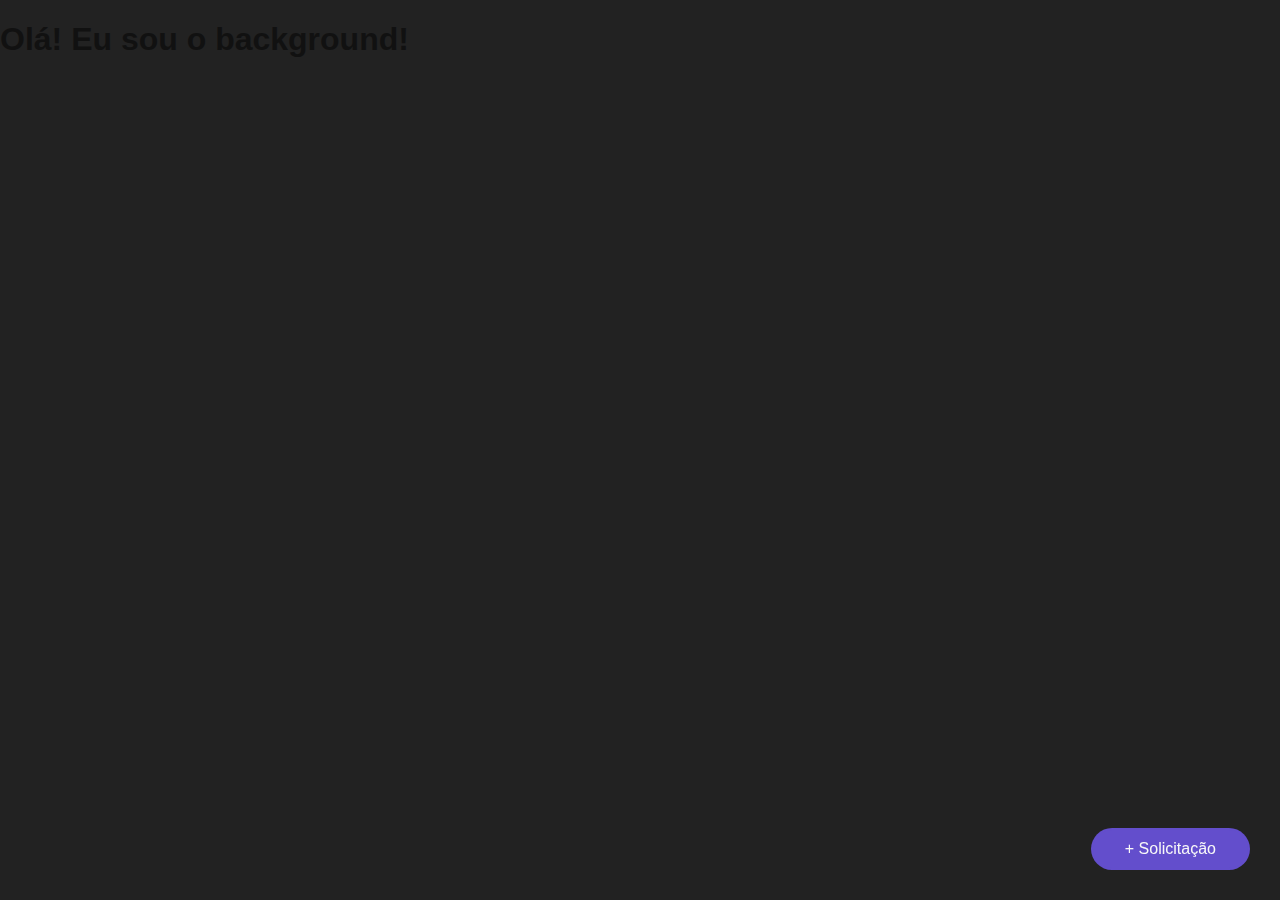
<file: Botão flutuante/index.html>
<!DOCTYPE html>
<html lang="en">
  <head>
    <meta charset="UTF-8" />
    <meta http-equiv="X-UA-Compatible" content="IE=edge" />
    <meta name="viewport" content="width=device-width, initial-scale=1.0" />
    <title>Document</title>
    <style>
      body {
        background: #222222;
        color: #111111;
        font-family: "Dosis", sans-serif;
        margin: 0;
      }
      button {
        border-radius: 50px;
        padding: 10px 32px;
        font-size: 16px;
        margin: 10px;
        transition: 0.3s ease-in-out;
      }

      .btn-flutuante {
        color: #f8f8f8;
        background: #634ecc;
        border: 2px solid #634eccdb;
        position: fixed;
        bottom: 20px;
        right: 20px;
        -webkit-animation: slide 2s cubic-bezier(0.455, 0.03, 0.515, 0.955)
          infinite alternate-reverse both;
        animation: slide 2s cubic-bezier(0.455, 0.03, 0.515, 0.955) infinite
          alternate-reverse both;
        z-index: 10;
      }
      .btn-flutuante:hover {
        color: #f8f8f8;
        background: #2a249a;
        border-color: #2a249a;
        box-shadow: 0 0 0 8px #2a249a5a;
      }

      @-webkit-keyframes slide {
        0% {
          -webkit-transform: translateY(0);
          transform: translateY(0);
        }
        100% {
          -webkit-transform: translateY(-10px);
          transform: translateY(-10px);
        }
      }
    </style>
  </head>
  <body>
    <h1>Olá! Eu sou o background!</h1>

    <button class="btn-flutuante">+ Solicitação</button>
  </body>
</html>
</file>
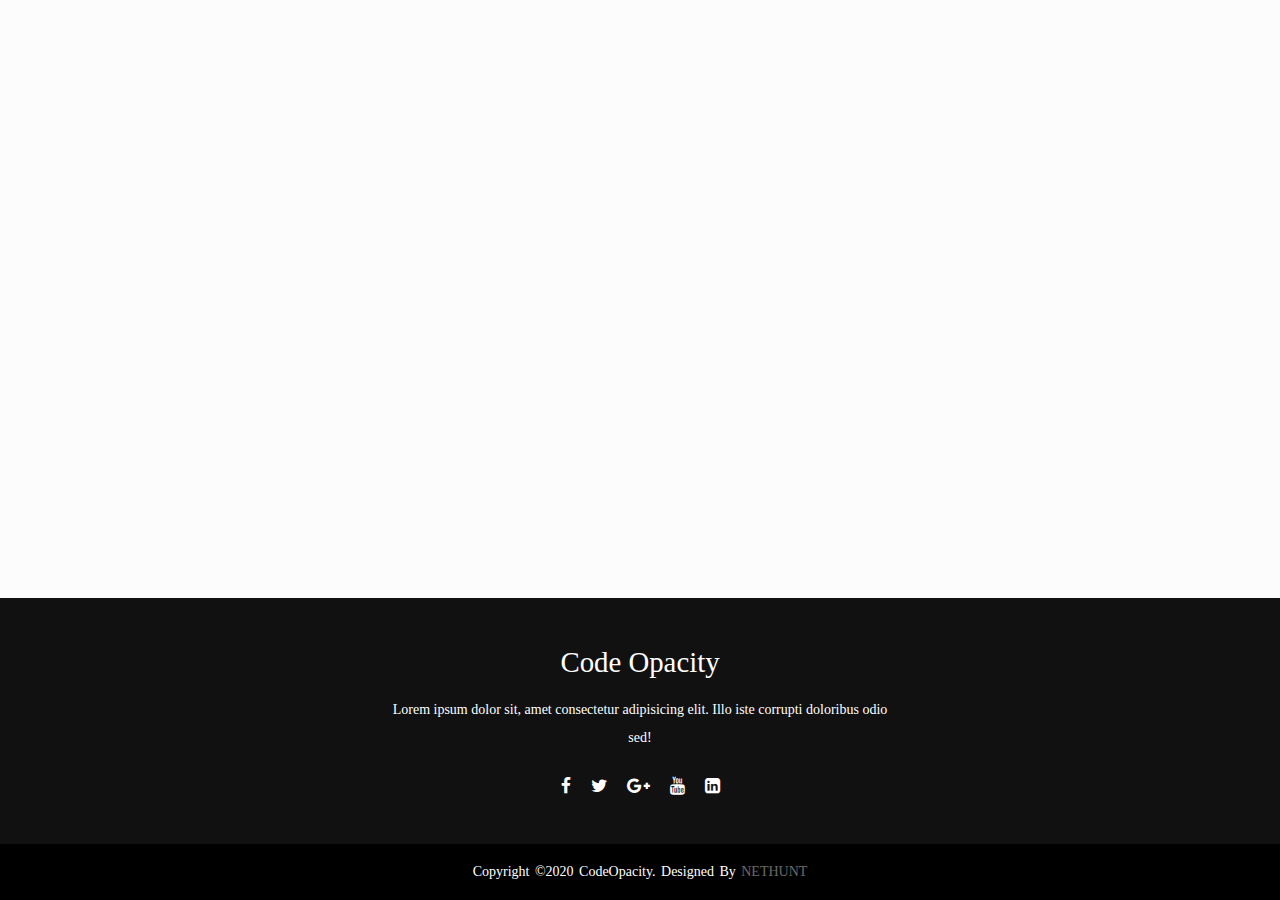
<file: footer-simples/index.html>
<!DOCTYPE html>
<html lang="en">
<head>
    <meta charset="UTF-8">
    <meta name="viewport" content="width=device-width, initial-scale=1.0">
    <title>footer</title>
    <link rel="stylesheet" href="style.css">
    <link rel="stylesheet" href="https://stackpath.bootstrapcdn.com/font-awesome/4.7.0/css/font-awesome.min.css">
</head>
<body>
    <footer>
        <div class="footer-content">
            <h3>code opacity</h3>
            <p>Lorem ipsum dolor sit, amet consectetur adipisicing elit. Illo iste corrupti doloribus odio sed!</p>
            <ul class="socials">
                <li><a href="#"><i class="fa fa-facebook"></i></a></li>
                <li><a href="#"><i class="fa fa-twitter"></i></a></li>
                <li><a href="#"><i class="fa fa-google-plus"></i></a></li>
                <li><a href="#"><i class="fa fa-youtube"></i></a></li>
                <li><a href="#"><i class="fa fa-linkedin-square"></i></a></li>
            </ul>
        </div>
        <div class="footer-bottom">
            <p>copyright &copy;2020 codeOpacity. designed by <span>nethunt</span></p>
        </div>
    </footer>
</body>
</html>
</file>
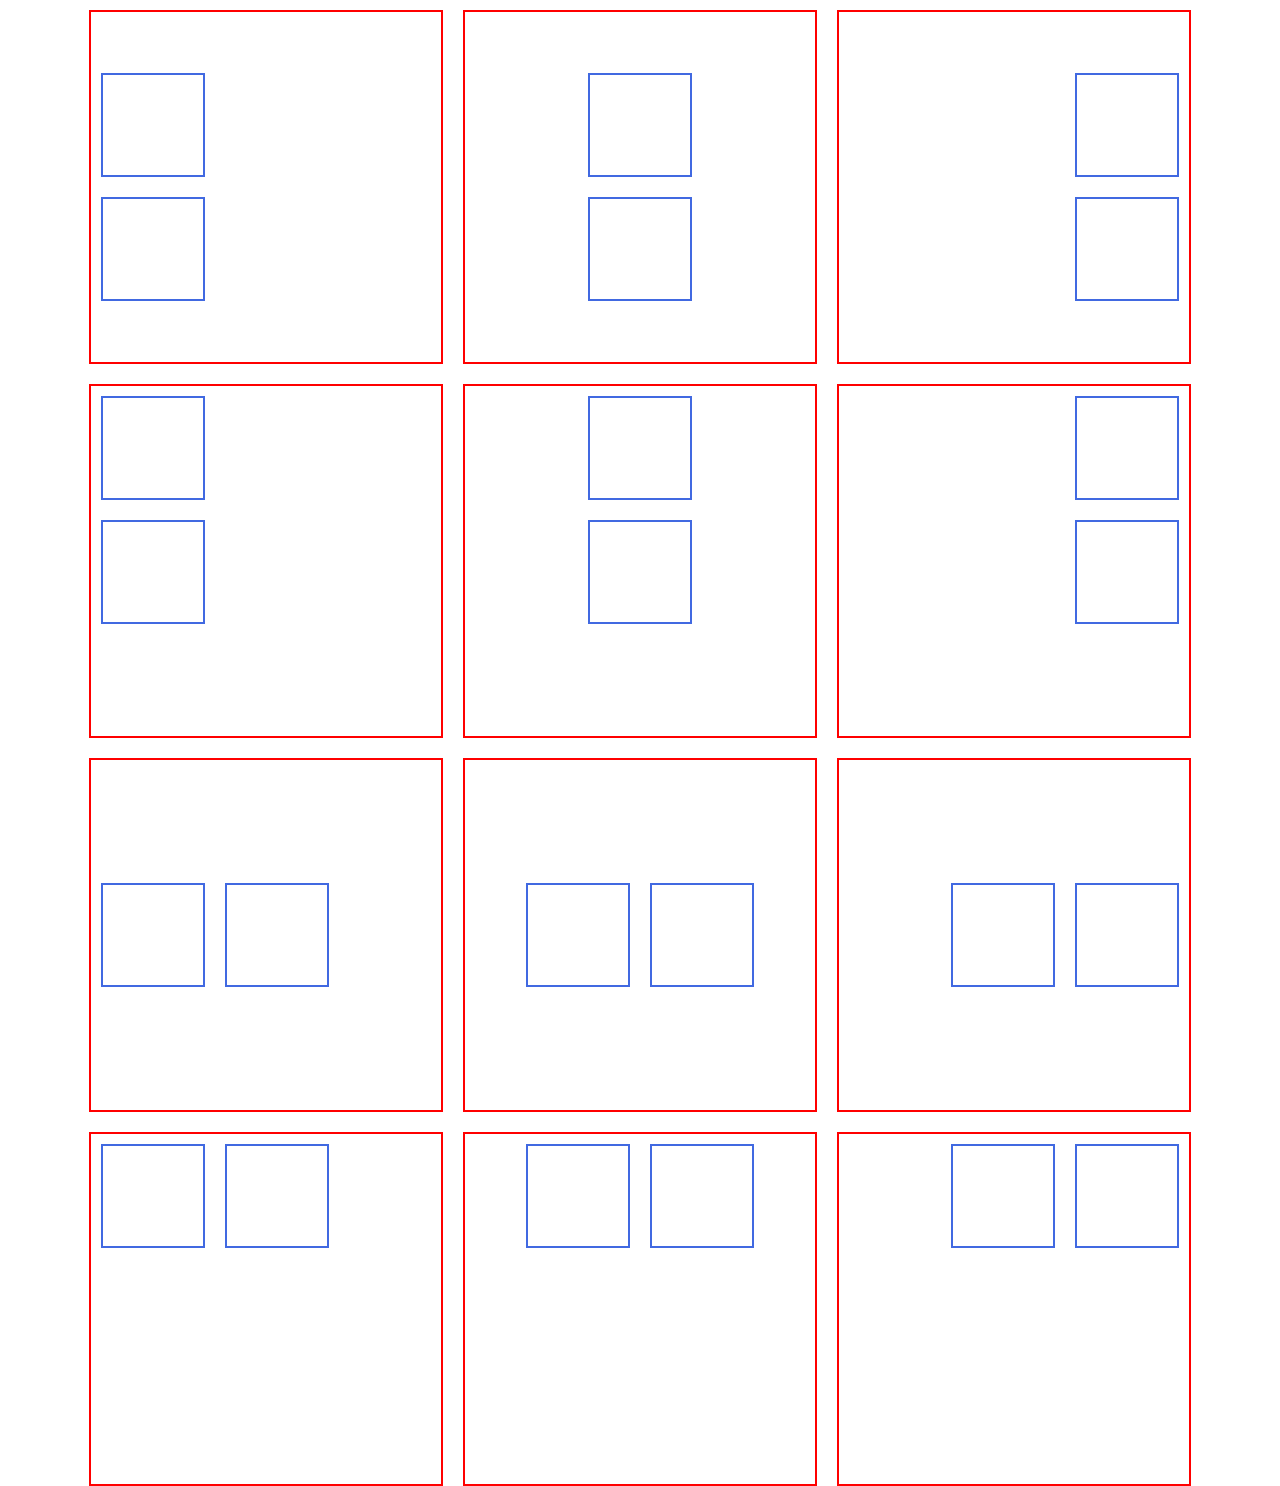
<file: padrão-css/index.html>
<!DOCTYPE html>
<html lang="pt-br">
<head>
    <meta charset="UTF-8">
    <meta http-equiv="X-UA-Compatible" content="IE=edge">
    <meta name="viewport" content="width=device-width, initial-scale=1.0">
    <link rel="stylesheet" href="style.css">
    <title>Padrão CSS</title>
</head>
<body>
    <div class="container">
        <div class="master flex-ecc">
            <div class="sub"></div>
            <div class="sub"></div>
        </div>
        <div class="master flex-mcc">
            <div class="sub"></div>
            <div class="sub"></div>
        </div>
        <div class="master flex-dcc">
            <div class="sub"></div>
            <div class="sub"></div>
        </div>
        <div class="master flex-etc">
            <div class="sub"></div>
            <div class="sub"></div>
        </div>
        <div class="master flex-mtc">
            <div class="sub"></div>
            <div class="sub"></div>
        </div>
        <div class="master flex-dtc">
            <div class="sub"></div>
            <div class="sub"></div>
        </div>
        <div class="master flex-ecr">
            <div class="sub"></div>
            <div class="sub"></div>
        </div>
        <div class="master flex-cmr">
            <div class="sub"></div>
            <div class="sub"></div>
        </div>
        <div class="master flex-dcr">
            <div class="sub"></div>
            <div class="sub"></div>
        </div>
        <div class="master flex-etr">
            <div class="sub"></div>
            <div class="sub"></div>
        </div>
        <div class="master flex-ctr">
            <div class="sub"></div>
            <div class="sub"></div>
        </div>
        <div class="master flex-dtr">
            <div class="sub"></div>
            <div class="sub"></div>
        </div>
    </div>
    
</body>
</html>
</file>
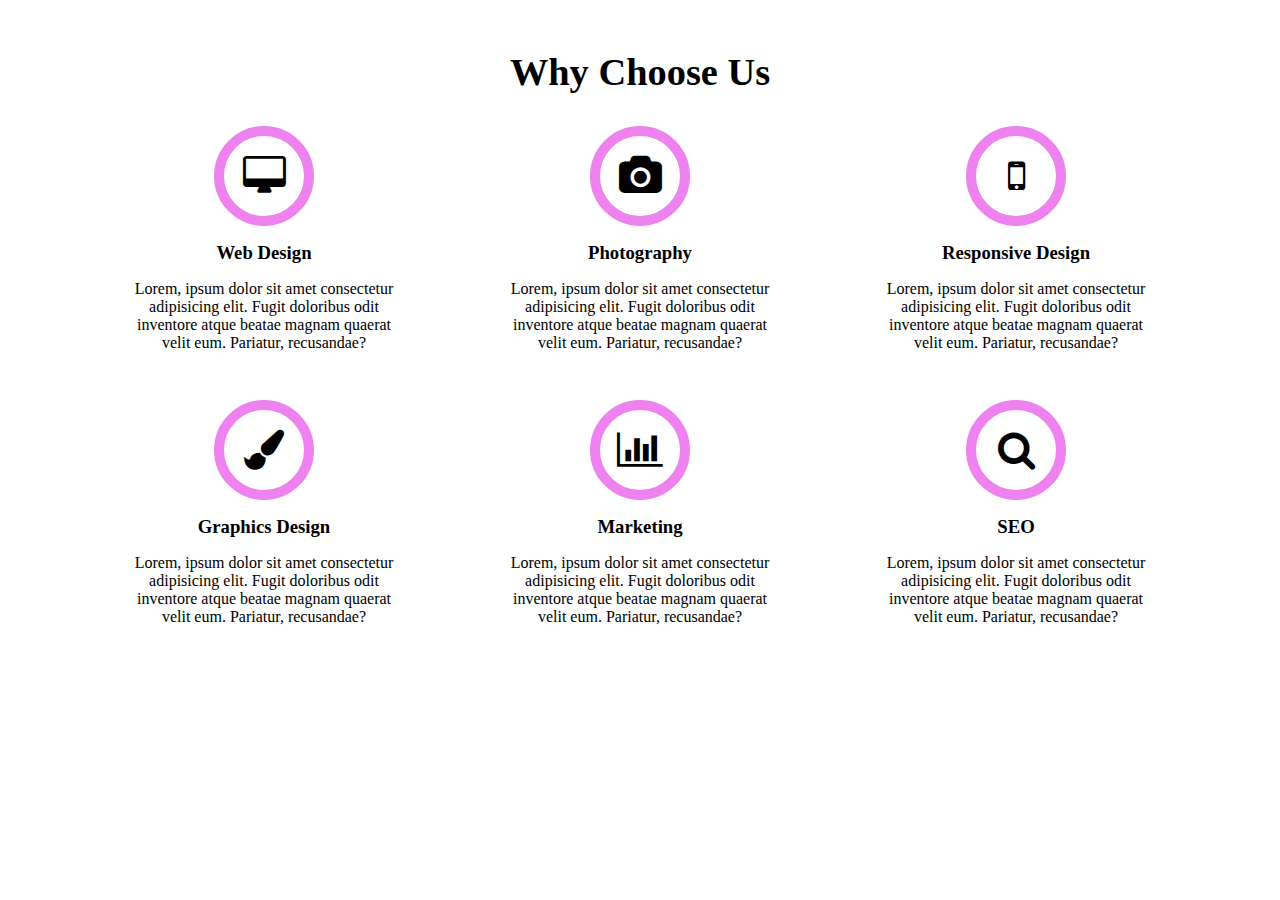
<file: Responsive Service Section Design/index.html>
<!DOCTYPE html>
<html lang="en">
<head>
    <meta charset="UTF-8">
    <meta name="viewport" content="width=device-width, initial-scale=1.0">
    <title>Document</title>
    <link rel="stylesheet" href="https://stackpath.bootstrapcdn.com/font-awesome/4.7.0/css/font-awesome.min.css">
    <link rel="stylesheet" href="style.css">
</head>
<body>
    <section>
        <div class="container">
            <h2 class="title">Why Choose Us</h2>
            <div class="grid">
                <div class="item">
                    <i class="fa fa-desktop"></i>
                    <h3>Web Design</h3>
                    <p>Lorem, ipsum dolor sit amet consectetur adipisicing elit. Fugit doloribus odit inventore atque beatae magnam quaerat velit eum. Pariatur, recusandae?</p>
                </div>
                <div class="item">
                    <i class="fa fa-camera"></i>
                    <h3>Photography</h3>
                    <p>Lorem, ipsum dolor sit amet consectetur adipisicing elit. Fugit doloribus odit inventore atque beatae magnam
                        quaerat velit eum. Pariatur, recusandae?</p>
                </div>
                <div class="item">
                    <i class="fa fa-mobile"></i>
                    <h3>Responsive Design</h3>
                    <p>Lorem, ipsum dolor sit amet consectetur adipisicing elit. Fugit doloribus odit inventore atque beatae magnam
                        quaerat velit eum. Pariatur, recusandae?</p>
                </div>
                <div class="item">
                    <i class="fa fa-paint-brush"></i>
                    <h3>Graphics Design</h3>
                    <p>Lorem, ipsum dolor sit amet consectetur adipisicing elit. Fugit doloribus odit inventore atque beatae magnam
                        quaerat velit eum. Pariatur, recusandae?</p>
                </div>
                <div class="item">
                    <i class="fa fa-bar-chart"></i>
                    <h3>Marketing</h3>
                    <p>Lorem, ipsum dolor sit amet consectetur adipisicing elit. Fugit doloribus odit inventore atque beatae magnam
                        quaerat velit eum. Pariatur, recusandae?</p>
                </div>
                <div class="item">
                    <i class="fa fa-search"></i>
                    <h3>SEO</h3>
                    <p>Lorem, ipsum dolor sit amet consectetur adipisicing elit. Fugit doloribus odit inventore atque beatae magnam
                        quaerat velit eum. Pariatur, recusandae?</p>
                </div>
            </div>
        </div>
    </section>
</body>
</html>
</file>
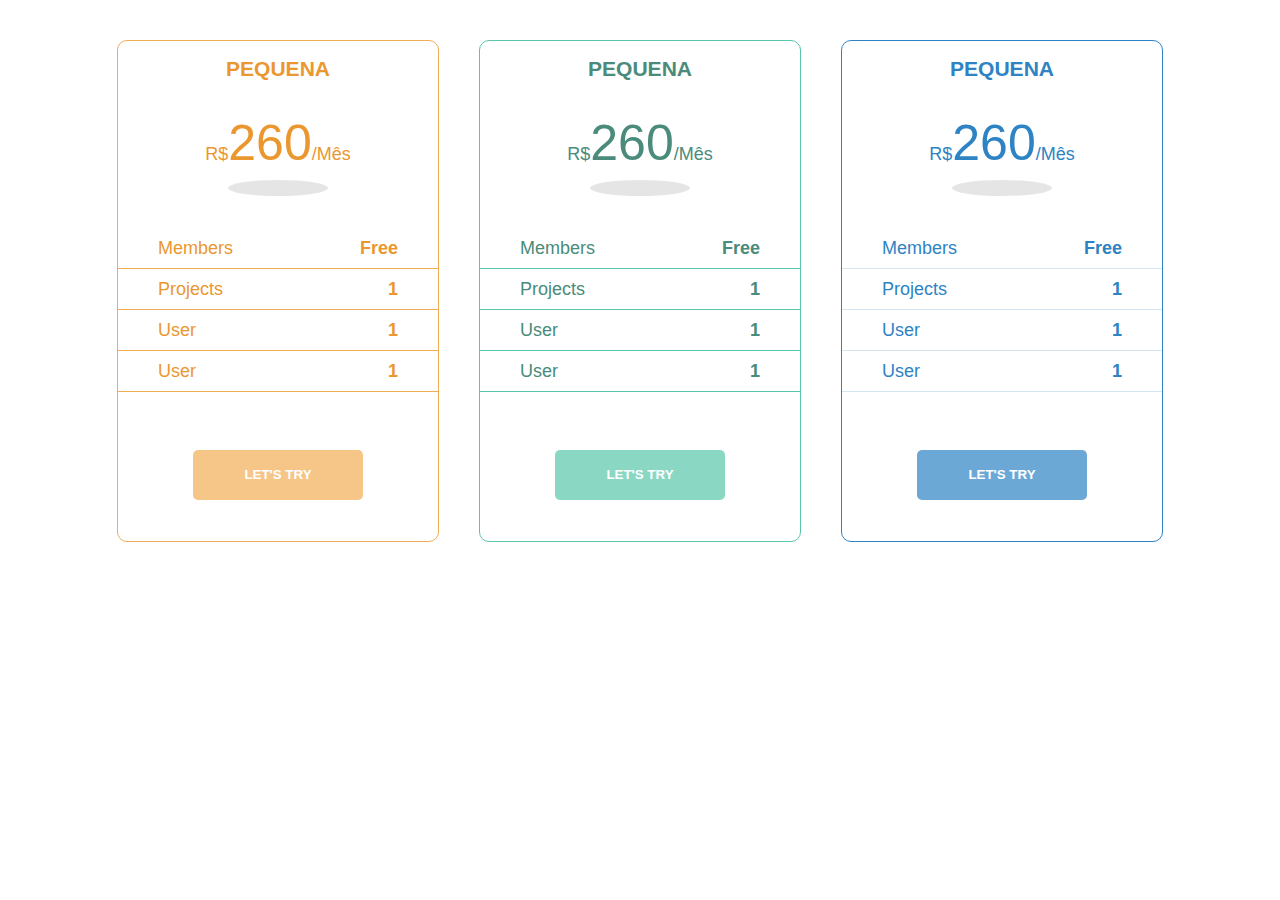
<file: card-price.html>
<!DOCTYPE html>
<html lang="en">
  <head>
    <meta charset="UTF-8" />
    <meta http-equiv="X-UA-Compatible" content="IE=edge" />
    <meta name="viewport" content="width=device-width, initial-scale=1.0" />

    <style>
      .content-plans {
        display: flex;
        align-items: center;
        justify-content: center;
        margin: 20px;
        flex-wrap: wrap;
      }
      .card-plan {
        font-family: "Segoe UI", Tahoma, Geneva, Verdana, sans-serif;
        font-size: 18px;
        width: 320px;
        height: 500px;
        /* border: 2px black solid; */
        border-radius: 10px;
        display: flex;
        flex-direction: column;
        align-items: center;
        text-align: center;
        /* box-shadow: rgba(0, 0, 0, 0.35) 0px 5px 15px; */

        margin: 20px;
        justify-content: space-around;
        background-color: white;
      }
      .card-plan:hover {
        box-shadow: rgba(0, 0, 0, 0.35) 0px 5px 15px;
      }

      .c1 {
        color: #eb9730;
        border: 1px solid #f2ac56;
      }

      .c2 {
        border: 1px solid #58c6aa;
        color: #4a8b7b;
      }
      .c3 {
        border: 1px solid #2e83c4;
        color: #2e83c4;
      }

      .card-plan .plan h3 {
        margin: 0px;
      }

      .card-plan .price {
        display: flex;
        flex-direction: column;
        align-items: center;
        animation: float 2.3s infinite linear;
      }

      @keyframes float {
        0% {
          transform: translateY(0px);
        }
        50% {
          transform: translateY(-7px);
        }
        100% {
          transform: translateY(0px);
        }
      }

      #shadow {
        width: 100px;
        height: 16px;
        border-radius: 100%;
        margin-top: 8px;
        background-color: black;
        opacity: 0.1;
        animation: change-size 2.3s infinite linear;
      }

      @keyframes change-size {
        50% {
          transform: scaleX(0.8);
        }
      }
      .card-plan span {
        font-size: 50px;
      }

      .rows-info {
        width: 100%;
      }

      /* .r1 {
        background-color: #fff4e6;
      } */
      .r1 .row-info {
        border-bottom: 1px solid #f2ac56;
      }
      .r1 .row-info:hover {
        background-color: #f2ac56;
        color: #3d3c3c;
      }

      .r2 {
        background-color: rgba(88, 198, 170, 0);
      }
      .r2 .row-info {
        border-bottom: 1px solid rgba(88, 198, 170, 1);
      }
      .r2 .row-info:hover {
        background-color: rgba(88, 198, 170, 1);
        color: #3d3c3c;
      }

      .r3 {
        background-color: rgba(46, 131,196, 0);
      }
      .r3 .row-info {
        border-bottom: 1px solid rgba(46, 131,196, 0.2);
      }
      .r3 .row-info:hover {
        background-color: rgba(46, 131,196, 1);
        color: #3d3c3c;
      }

      .row-info {
        display: flex;
        width: 100%;
        /* border-top: 1px solid #BCE0FD; */
        height: 40px;
        align-items: center;
        transition: all 0.8s ease;
      }

      .row-info:hover {
        transform: scale(1.1);
        border-radius: 10px;
      }

      .row-info .info1 {
        width: 50%;
        text-align: left;
        margin-left: 40px;
      }

      .row-info .info2 {
        width: 50%;
        text-align: right;
        margin-right: 40px;
      }

      .current {
        display: flex;
        align-items: center;
        justify-content: center;
        text-align: center;
        height: 20%;
      }

      .current button {
        width: 170px;
        height: 50px;
        border-radius: 5px;
        border-style: none;
        color: white;
        transition: all 0.5s ease;
       /*  box-shadow: rgba(0, 0, 0, 0.35) 0px 5px 15px; */
      }

      .c1 .current button{
        background-color: rgba(242, 172, 86, 0.7);
      }
      .c1 .current button:hover{
        background-color: rgba(242, 172, 86, 1);
      }


      .c2 .current button{
        background-color: rgba(88, 198, 170, 0.7);
      }
      .c2 .current button:hover{
        background-color: rgba(88, 198, 170, 1);
      }


      .c3 .current button{
        background-color: rgba(46, 131,196, 0.7);
      }
      .c3 .current button:hover{
        background-color: rgba(46, 131,196, 1);
      }
      .current button:hover {
        transform: scale(1.2);
        border-radius: 10px;
      }
    </style>
  </head>
  <body>
    <div class="content-plans">
      <div class="card-plan c1">
        <div class="plan">
          <h3 style="color: #eb9730;">PEQUENA</h3>
        </div>
        <div class="price">
          <div class="value">R$<span>260</span>/Mês</div>
          <div id="shadow"></div>
        </div>
        <div class="rows-info r1">
          <div class="row-info">
            <div class="info1">Members</div>
            <div class="info2">
              <strong>Free</strong>
            </div>
          </div>
          <div class="row-info">
            <div class="info1">Projects</div>
            <div class="info2">
              <strong>1</strong>
            </div>
          </div>
          <div class="row-info">
            <div class="info1">User</div>
            <div class="info2">
              <strong>1</strong>
            </div>
          </div>
          <div class="row-info">
            <div class="info1">User</div>
            <div class="info2">
              <strong>1</strong>
            </div>
          </div>
        </div>
        <div class="current">
          <button><strong>LET'S TRY</strong></button>
        </div>
      </div>
      <div class="card-plan c2">
        <div class="plan">
          <h3 style="color: #4a8b7b;">PEQUENA</h3>
        </div>
        <div class="price">
          <div class="value">R$<span>260</span>/Mês</div>
          <div id="shadow"></div>
        </div>
        <div class="rows-info r2">
          <div class="row-info">
            <div class="info1">Members</div>
            <div class="info2">
              <strong>Free</strong>
            </div>
          </div>
          <div class="row-info">
            <div class="info1">Projects</div>
            <div class="info2">
              <strong>1</strong>
            </div>
          </div>
          <div class="row-info">
            <div class="info1">User</div>
            <div class="info2">
              <strong>1</strong>
            </div>
          </div>
          <div class="row-info">
            <div class="info1">User</div>
            <div class="info2">
              <strong>1</strong>
            </div>
          </div>
        </div>
        <div class="current">
          <button><strong>LET'S TRY</strong></button>
        </div>
      </div>
      <div class="card-plan c3">
        <div class="plan">
          <h3 style="color: #2e83c4;">PEQUENA</h3>
        </div>
        <div class="price">
          <div class="value">R$<span>260</span>/Mês</div>
          <div id="shadow"></div>
        </div>
        <div class="rows-info r3">
          <div class="row-info">
            <div class="info1">Members</div>
            <div class="info2">
              <strong>Free</strong>
            </div>
          </div>
          <div class="row-info">
            <div class="info1">Projects</div>
            <div class="info2">
              <strong>1</strong>
            </div>
          </div>
          <div class="row-info">
            <div class="info1">User</div>
            <div class="info2">
              <strong>1</strong>
            </div>
          </div>
          <div class="row-info">
            <div class="info1">User</div>
            <div class="info2">
              <strong>1</strong>
            </div>
          </div>
        </div>
        <div class="current">
          <button><strong>LET'S TRY</strong></button>
        </div>
      </div>
    </div>
  </body>
</html>
</file>
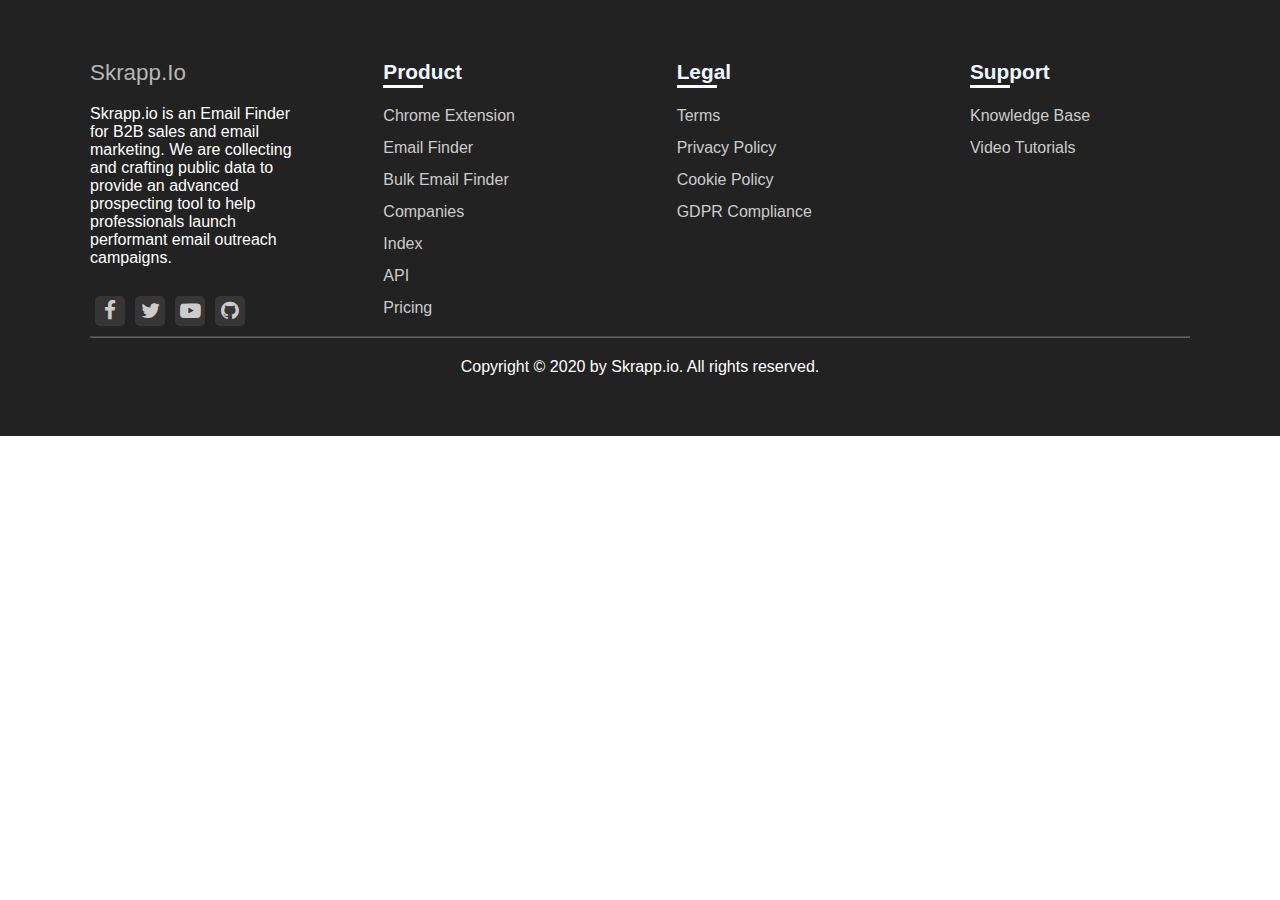
<file: footer variação/footer.html/footer.html>
<!DOCTYPE html>
<html lang="en">
<head>
    <meta charset="UTF-8">
    <meta name="viewport" content="width=device-width, initial-scale=1.0">
    <title>Document</title>
    <link rel="stylesheet" href="footer.css">
</head>
<body>
    <footer>
        <div class="container">
            <div class="footer-content">
                <div class="items">
                    <a href="#" class="logo">Skrapp.io</a>  
                    <p> Skrapp.io is an Email Finder for B2B sales and email marketing. We are collecting and crafting public data to provide an
                    advanced prospecting tool to help professionals launch performant email outreach campaigns.</p>
                    <div class="social">
                        <a href="#"><i class="fa fa-facebook"></i></a>
                        <a href="#"><i class="fa fa-twitter"></i></a>
                        <a href="#"><i class="fa fa-youtube-play"></i></a>
                        <a href="#"><i class="fa fa-github"></i></a>
                    </div>
                </div>
                <div class="items">
                    <h3> Product</h3>
                    <ul>
                        <li><a href="#">Chrome Extension</a></li>
                        <li><a href="#">Email Finder</a></li>
                        <li><a href="#">Bulk Email Finder</a></li>
                        <li><a href="#">Companies</a></li>
                        <li><a href="#">Index</a></li>
                        <li><a href="#">API</a></li>
                        <li><a href="#">Pricing</a></li>
                    </ul>                          
                </div>

                <div class="items">
                    <h3>Legal</h3>
                <ul>
                    <li><a href="#">Terms</a></li>
                    <li><a href="#">Privacy Policy</a></li>
                    <li><a href="#">Cookie Policy</a></li>
                    <li><a href="#">GDPR Compliance</a></li>
                </ul>
                </div>
                <div class="items">
                    <h3>Support</h3>
                    <ul>
                        <li><a href="#">Knowledge Base</a></li>
                        <li><a href="#">Video Tutorials</a></li>
                    </ul>
                </div>

            </div>
            <hr>
            <p class="end">Copyright © 2020 by Skrapp.io. All rights reserved.</p>
        </div>
    </footer>
</body>
</html>
</file>
<file: footer-simples/style.css>
*{
    margin: 0;
    padding: 0;
    box-sizing: border-box;
}
body{
    background: #fcfcfc;
}
footer{
    position: absolute;
    bottom: 0;
    left: 0;
    right: 0;
    background: #111;
    height: auto;
    width: 100vw;
    font-family: "Open Sans";
    padding-top: 40px;
    color: #fff;
}
.footer-content{
    display: flex;
    align-items: center;
    justify-content: center;
    flex-direction: column;
    text-align: center;
}
.footer-content h3{
    font-size: 1.8rem;
    font-weight: 400;
    text-transform: capitalize;
    line-height: 3rem;
}
.footer-content p{
    max-width: 500px;
    margin: 10px auto;
    line-height: 28px;
    font-size: 14px;
}
.socials{
    list-style: none;
    display: flex;
    align-items: center;
    justify-content: center;
    margin: 1rem 0 3rem 0;
}
.socials li{
    margin: 0 10px;
}
.socials a{
    text-decoration: none;
    color: #fff;
}
.socials a i{
    font-size: 1.1rem;
    transition: color .4s ease;

}
.socials a:hover i{
    color: aqua;
}

.footer-bottom{
    background: #000;
    width: 100vw;
    padding: 20px 0;
    text-align: center;
}
.footer-bottom p{
    font-size: 14px;
    word-spacing: 2px;
    text-transform: capitalize;
}
.footer-bottom span{
    text-transform: uppercase;
    opacity: .4;
    font-weight: 200;
}
</file>
<file: padrão-css/style.css>
*{
    margin: 0;
    padding: 0;
    height: 100vh;
}

.container{
    display: flex;
    justify-content: center;
    margin: 0 auto;
    /* align-items: center; */
    /* flex-direction: column; */
    flex-wrap: wrap;
}
.master{
    width: 350px;
    height: 350px;
    border: red solid 2px;
    margin: 10px;
}
.master .sub{
    width: 100px;
    height: 100px;
    border: royalblue solid 2px;
    margin: 10px;
}

.flex-mcc{  /* meio/centro/collumn */
    display: flex;
    justify-content: center;
    align-items: center;
    flex-direction: column;
}

.flex-ecc{ /* esquerda/centro/collumn */
    display: flex;
    flex-direction: column;
    justify-content: center;
}

.flex-dcc{ /* direita/centro/collumn */
    display: flex;
    flex-direction: column;
    justify-content: center;
    align-items: flex-end;
}

.flex-etc{ /* esquerda/top/collumn */
    display: flex;
    flex-direction: column;
}

.flex-mtc{  /* meio/top/column */
    display: flex;
    flex-direction: column;
    align-items: center;
}

.flex-dtc{ /* direita/top/collumn */
    display: flex;
    flex-direction: column;
    align-items: flex-end;
}

.flex-ecr{ /* esquerda/centro/row */
    display: flex;
    flex-direction: row;
    align-items: center; 
}

.flex-cmr{ /* centro/meio/row */
    display: flex;
    flex-direction: row;
    justify-content: center;
    align-items: center;
}

.flex-dcr{ /* direita/centro/row */
    display: flex;
    flex-direction: row;
    justify-content: flex-end;
    align-items: center;
}

.flex-etr{ /* esquerda/top/row */
    display: flex;
    flex-direction: row;
}

.flex-ctr{ /* centro/top/row */
    display: flex;
    flex-direction: row;
    justify-content: center;
}

.flex-dtr{ /* centro/top/row */
    display: flex;
    flex-direction: row;
    justify-content: flex-end;
}
</file>
<file: Responsive Service Section Design/style.css>
*{
    margin: 0;
    padding: 0;
    box-sizing: border-box;
}
body{
    font-family: Open Sans;
}
section{
    padding: 50px 0;
}
.container{
    width: 100%;
    max-width: 1160px;
    padding: 0 40px;
    margin: 0 auto;
}
.title{
    text-align: center;
    font-weight: 800;
    font-size: 2.4rem;
    margin-bottom: 2rem;
}
.grid{
    display: grid;
    grid-template-columns: repeat(3,1fr);
    align-items: center;
    justify-content: center;
    gap: 3rem;
}
.grid .item{
    text-align: center;
}
.item i{
    height: 100px;
    width: 100px;
    border: 10px solid violet;
    border-radius: 50%;
    line-height: 80px;
    font-size: 2.5rem;
    transition: .3s linear;
}
.item i:hover{
    border: 10px solid black;
    background: violet;
    color: #fff;
}
.grid .item h3{
    margin: 1rem 0;
    font-weight: 700;
}
.item p{
    max-width: 80%;
    margin: 0 auto;
}
@media (max-width:768px){
    .grid{
        grid-template-columns: repeat(2,1fr);
    }
}
@media (max-width:540px){
    .grid{
        grid-template-columns: 1fr;
    }
}
</file>
<file: footer variação/footer.html/footer.css>
@import url(https://stackpath.bootstrapcdn.com/font-awesome/4.7.0/css/font-awesome.min.css);
*{
    margin: 0;
    padding: 0;
}
body{
    font-family: Arial, Helvetica, sans-serif;
    /* line-height: 1.5; */
}
footer{
    background: #222;
    color: #fff;
    padding: 60px 0;
}
.container{
    width: 100%;
    max-width: 1100px;
    padding: 0 20px;
    margin: 0 auto;
}
li{
    list-style: none;
    line-height: 2;
}
a{
    text-decoration: none;
    color: #ccc;
}
.footer-content{
    display: flex;
    justify-content: space-between;
    align-items: flex-start;
    flex-wrap: wrap;
}
.items{
    flex-basis: 20%;
}
.items .logo{
    text-transform: capitalize;
    font-size: 1.4em;
    color: #b6b6b6;
}
.items p{
    margin: 1.2em 0;
}
.social{
    display: flex;
}
.social a{
    height: 30px;
    width: 30px;
    background: #383535;
    border-radius: 5px;
    margin:10px 5px;
    text-align: center;
}
.social a i{
    font-size: 1.3em;
    line-height: 30px;
}
.items h3{
    position: relative;
    font-size: 1.3em;
    margin-bottom: 1rem;
    color: aliceblue;
}
.items h3::after{
    content:"";
    position: absolute;
    width: 40px;
    height: 3px;
    background: #fff;
    bottom: -4px;
    left: 0;
}
hr{
    opacity: .3;
}
footer .end{
    text-align: center;
    padding: 20px 0 0 0;
}
@media (max-width:640px){
    .items{
    flex-basis: 80%;
    margin: auto;
}

}
</file>
